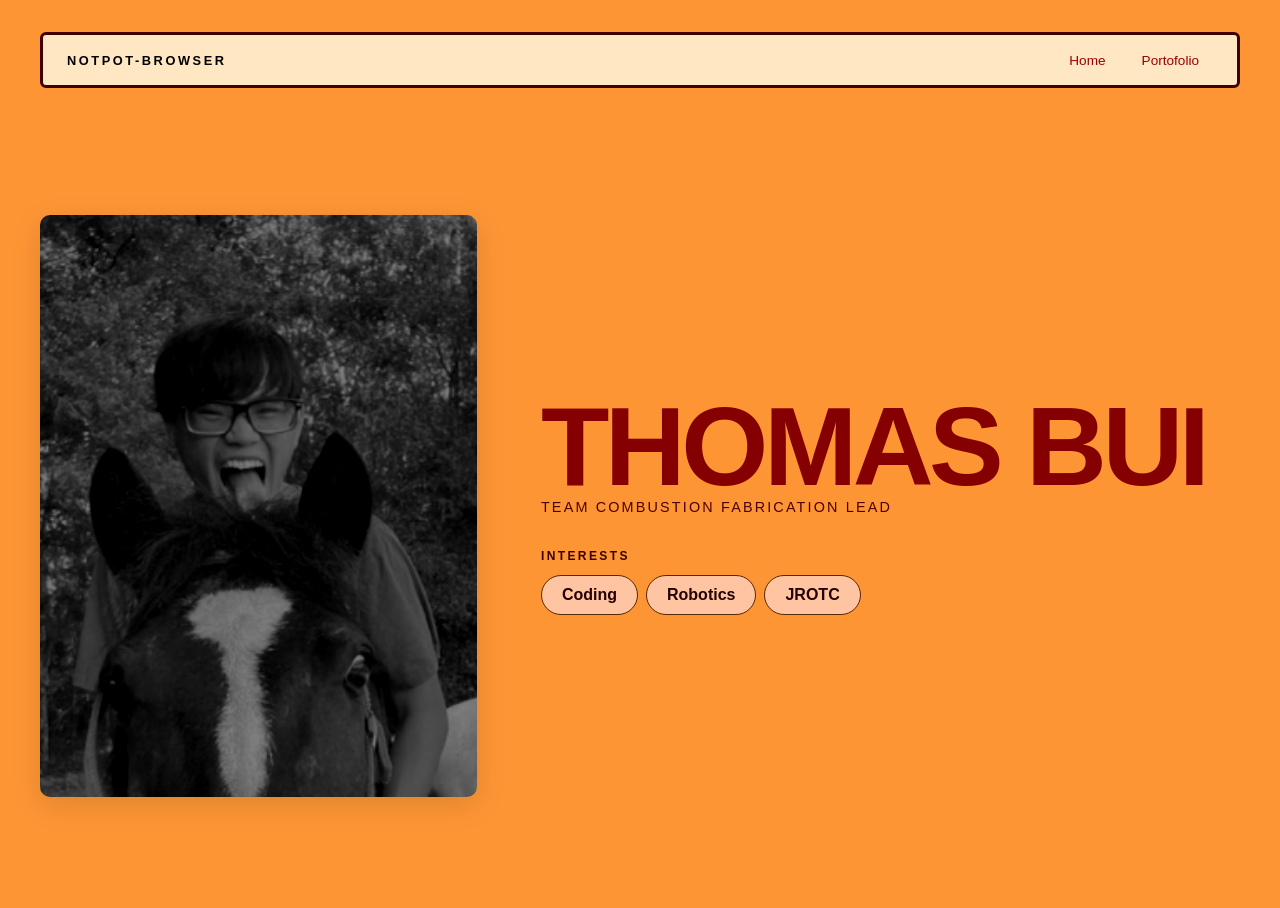
<file: index.html>
<!DOCTYPE html>
<html>

<head>
  <title>NOTPOT-Browser</title>
  <link rel="stylesheet" href="style.css" />
</head>

<body>
  <!-- All content goes here -->
  <div id="all-contents">
    <nav>
      <h1>NOTPOT-Browser</h1>
      <ul id="nav-ul">
        <li class="nav-li"><a href="index.html">Home</a></li>
        <li class="nav-li"><a href="portfolio.html">Portofolio</a></li>
      </ul>
    </nav>

    <main>
      <div class="sidebar">
        <img class="sidebar-img"
          src= "images/horsingaround.png"
          alt="My image" />
      </div>

      <div class="content">
        <h2>Thomas Bui</h2>
        <p>Team Combustion Fabrication Lead</p>

        <div id="interests">
          <h3>Interests</h3>
          <ul>
            <li>Coding</li>
            <li>Robotics</li>
            <li>JROTC</li>
          </ul>
        </div>
      </div>
    </main>
  </div>
</body>

</html>
</file>
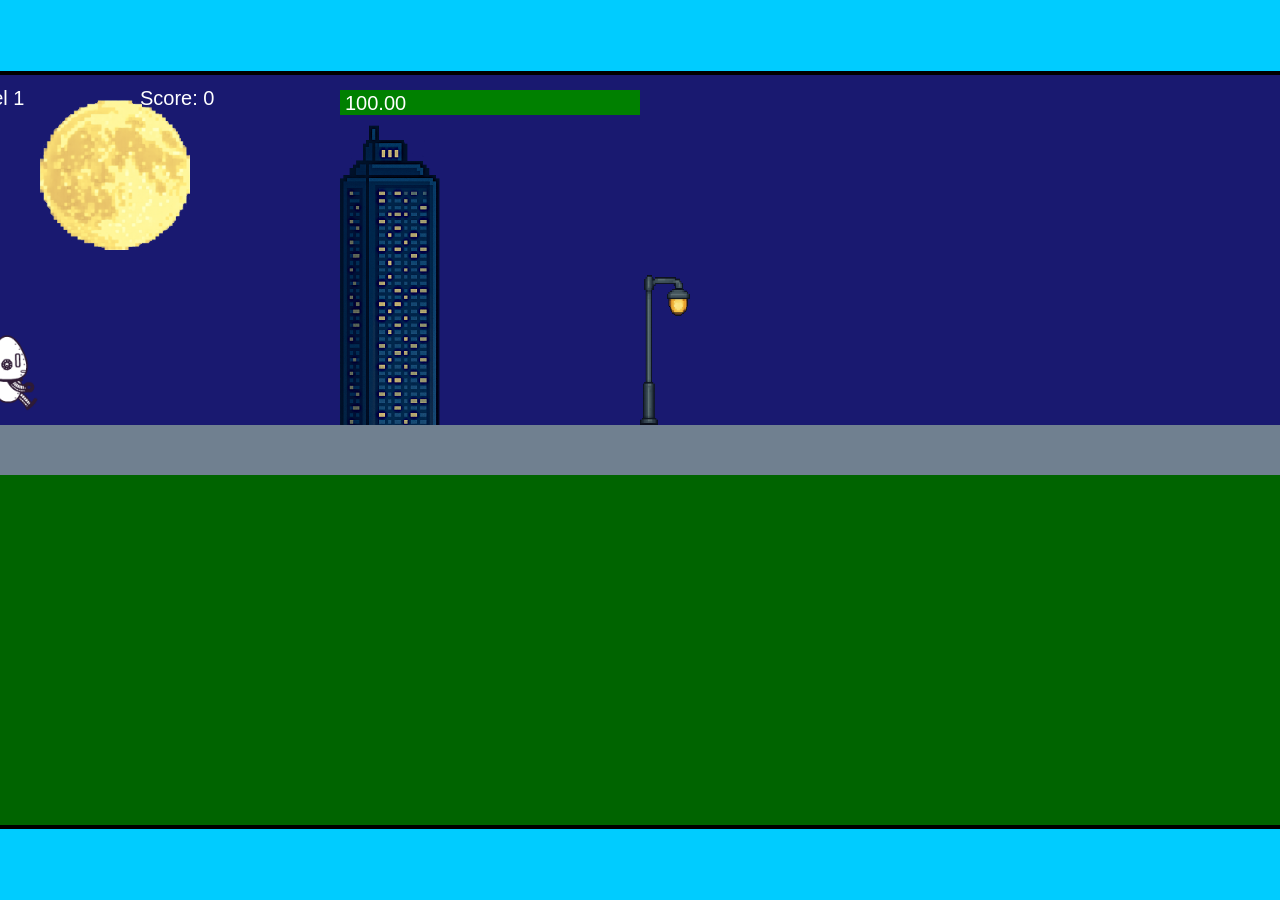
<file: fsd-projects/runtime/index.html>
<!DOCTYPE html>
<html lang="en">
  <head>
    <meta charset="UTF-8" />
    <meta name="viewport" content="width=device-width, initial-scale=1.0" />
    <title>Runtime Neo</title>
    <link rel="stylesheet" href="runtime.css" />
    <script src="https://code.jquery.com/jquery-3.1.0.js"></script>
    <script src="setup.js"></script>
    <script src="levels.js"></script>
    <script src="scenery.js"></script>
    <script src="student.js"></script>
    <script src="main.js"></script>
  </head>
  <body id="body">
    <canvas id="gameCanvas" width="1400" height="750"></canvas>
    <img id="player" src="images/halle.png" />
    <img id="projectile" src="images/projectile.png" />
    <img id="basicPlatform" src="images/interactable/basicPlatform.png" />
    <img id="spikes" src="images/interactable/spikes.png" />
    <img id="bug" src="images/interactable/bug.png" />
    <img id="healthUp" src="images/interactable/healthUp.png" />
    <img id="flag" src="images/interactable/flag.png" />
    <img id="moon" src="images/backgrounds/moon.png" />
    <img id="building" src="images/backgrounds/building.png" />
    <img id="lamp" src="images/backgrounds/lamp.png" />
  </body>
</html>
</file>
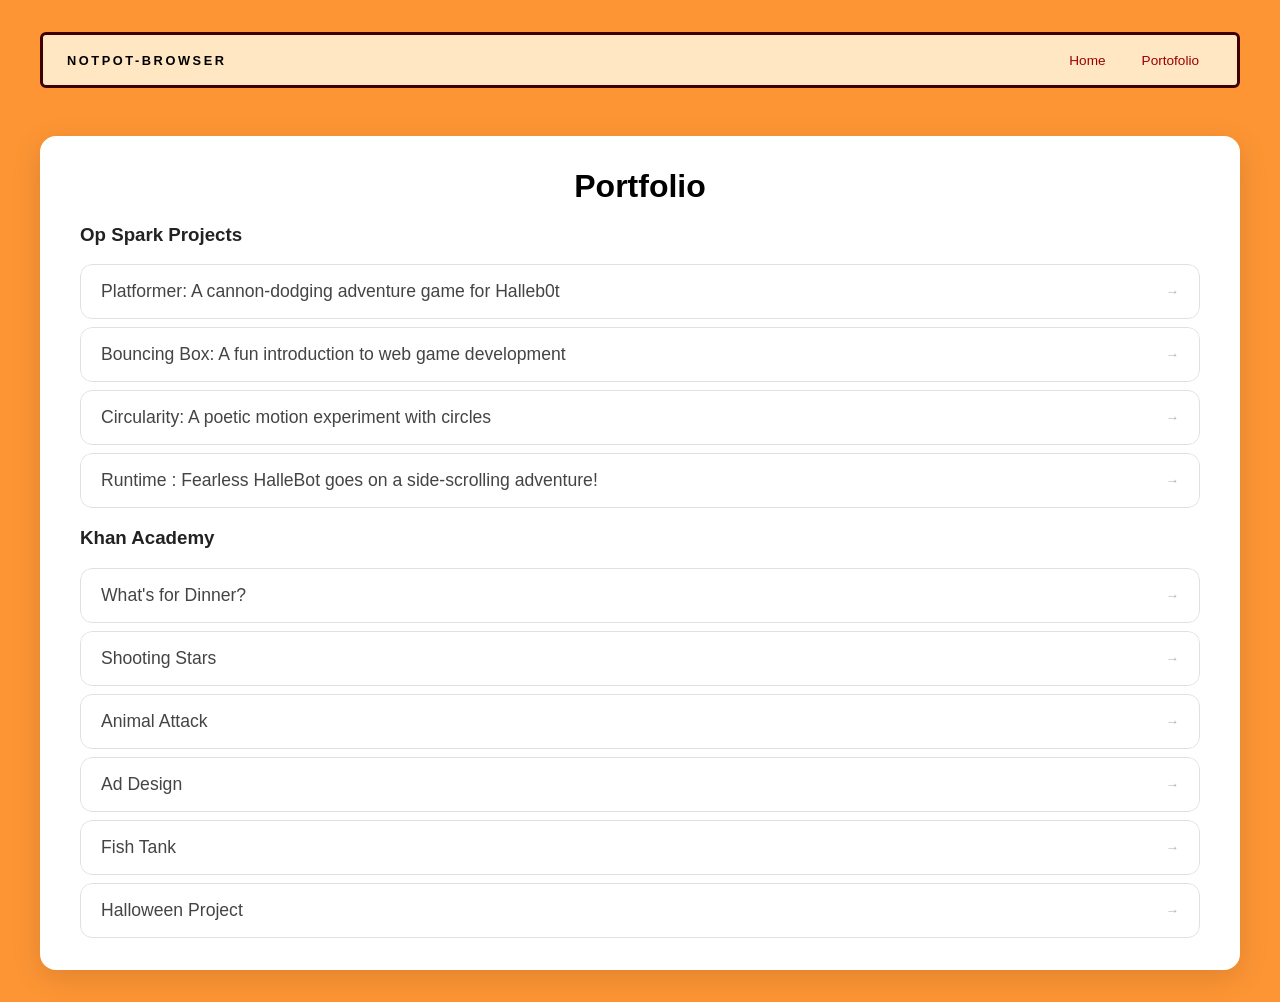
<file: portfolio.html>
<!DOCTYPE html>
<html>

<head>
  <title>NOTPOT-Browser</title>
  <link rel="stylesheet" href="style.css" />
</head>

<body>
  <!-- All content goes here -->
  <div id="all-contents">
    <nav>
      <h1>NOTPOT-Browser</h1>
      <ul id="nav-ul">
        <li class="nav-li"><a href="index.html">Home</a></li>
        <li class="nav-li"><a href="portfolio.html">Portofolio</a></li>
      </ul>
    </nav>

    <main class="portfolio-main">
      <div class="content">
        <div class="portfolio-box">
          <h1>Portfolio</h1>
          <h3>Op Spark Projects</h3>
          <ul class="portfolio" id="opspark">
            <li>
              <a href="fsd-projects/platformer/" target="_blank">Platformer: A cannon-dodging adventure game for Halleb0t</a>
            </li>
            <li>
              <a href="fsd-projects/bouncing-box/" target="_blank">Bouncing Box: A fun introduction to web game development</a>
            </li>
            <li>
              <a href="fsd-projects/circularity/" target="_blank">Circularity: A poetic motion experiment with circles</a>
            </li>
            <li>
            <a href="fsd-projects/runtime/" target="_blank">Runtime : Fearless HalleBot goes on a side-scrolling adventure!</a>
            </li>
          </ul>
          <h3>Khan Academy</h3>
          <ul class="portfolio" id = "khan">
            <li>
              <a href="https://www.khanacademy.org/computer-programming/spin-off-of-project-whats-for-dinner/4961298938183680" target="_blank">What's for Dinner?</a>
            </li>
            <li>
              <a href="https://www.khanacademy.org/computer-programming/live-and-learn/5135911907344384" target="_blank">Shooting Stars</a>
            </li>
            <li>
              <a href="https://www.khanacademy.org/computer-programming/prophecy/5358973265231872" target="_blank">Animal Attack</a>
            </li>
            <li>
            <a href="https://www.khanacademy.org/computer-programming/verity-ad/5172030384488448" target="_blank">Ad Design</a>
            </li>
            <li>
            <a href="https://www.khanacademy.org/computer-programming/fish-tank-tutorial/6373876253966336" target="_blank">Fish Tank</a>
            </li>
            <li>
            <a href="https://www.khanacademy.org/computer-programming/bui-halloween/5608343012753408" target="_blank">Halloween Project</a>
            </li>
          </ul>
        </div>  
      </div>
    </main>
  </div>
</body>

</html>
</file>
<file: style.css>
* {
  box-sizing: border-box;
}

body {
  margin: 0;
  background: #fd9534;
  color: #222;
  font-family: "Helvetica Neue", Arial, sans-serif;
}

#all-contents {
  max-width: 1500px;
  min-height: 100vh;
  margin: 0 auto;
  padding: 32px 40px;
}

main {
  display: grid;
  grid-template-columns: minmax(220px, 1fr) minmax(420px, 1.6fr);
  align-items: center;
  min-height: calc(100vh - 160px);
  gap: clamp(32px, 5vw, 80px);
}

.sidebar {
  width: 100%;
}

.content > p {
  display: flex;
  flex-direction: column;
  align-items: flex-start;
  gap: 12px;
}

h2 {
  margin: 0;
  font-size: clamp(4rem, 10vw, 7rem);
  line-height: 0.9;
  font-weight: 900;
  letter-spacing: -0.04em;
  text-transform: uppercase;
  color: #850000;
}

.content > p {
  margin: 0;
  color: #4b0000;
  font-size: 0.9rem;
  text-transform: uppercase;
  letter-spacing: 0.15em;
  line-height: 1.4;
}

#interests {
  margin-top: 32px;
  width: 100%;
}

#interests h3 {
  margin: 0 0 12px;
  font-size: 0.75rem;
  font-weight: 700;
  text-transform: uppercase;
  letter-spacing: 0.2em;
  color: #3b0000;
}

#interests ul {
  list-style: none;
  margin: 0;
  padding: 0;
  display: flex;
  flex-wrap: wrap;
  gap: 8px;
}

#interests li {
  color: #240000;
  font-size: 1rem;
  font-weight: 600;
  padding: 10px 20px;
  background: #ffc4a2;
  border: 1px solid #572700;
  border-radius: 100px;
  transition:
    background 0.25s ease,
    color 0.25s ease,
    transform 0.25s ease;
  cursor: default;
}

#interests li:hover {
  background: #000;
  color: #ff7417;
  border-color: #000;
  transform: translateY(-2px);
}

.sidebar-img {
  width: 100%;
  max-width: 760px;
  aspect-ratio: 3 / 4;
  object-fit: cover;
  display: block;
  border-radius: 10px;
  filter: grayscale(110%) brightness(50%) contrast(1.2);
  box-shadow: 0 8px 30px rgba(0, 0, 0, 0.12);
  transition:
    filter 0.4s ease,
    transform 0.4s ease,
    box-shadow 0.4s ease;
}

.sidebar-img:hover {
  filter: grayscale(0%) brightness(100%) contrast(1.1);
  transform: translateY(-4px);
  box-shadow: 0 16px 40px rgba(0, 0, 0, 0.18);
}

nav {
  display: flex;
  justify-content: space-between;
  align-items: center;
  margin-bottom: 48px;
  padding: 16px 24px;
  background: #ffe7c4;
  border: 3px solid #3f0000;
  border-radius: 6px;
}

nav h1 {
  margin: 0;
  font-size: 0.8rem;
  font-weight: 700;
  text-transform: uppercase;
  letter-spacing: 0.2em;
  color: #000;
}

#nav-ul {
  list-style: none;
  display: flex;
  gap: 8px;
  margin: 0;
  padding: 0;
}

.nav-li a {
  color: #9b0000;
  text-decoration: none;
  font-size: 0.85rem;
  font-weight: 500;
  padding: 6px 14px;
  border-radius: 8px;
  transition:
    background 0.25s ease,
    color 0.25s ease;
}

.nav-li a:hover {
  background: #270000;
  color: #ffab66;
}

/* Portfolio styles */
.content h1 {
  color: black;
}

.portfolio {
  list-style: none;
  margin: 0;
  padding: 0;
  width: 100%;
  display: flex;
  flex-direction: column;
  gap: 8px;
}

.portfolio li {
  border-radius: 12px;
  overflow: hidden;
}

.portfolio a {
  display: flex;
  justify-content: space-between;
  align-items: center;
  text-decoration: none;
  color: #444;
  padding: 16px 20px;
  font-size: 1.1rem;
  font-weight: 500;
  background: #fff;
  border: 1px solid #e0e0e0;
  border-radius: 12px;
  transition: background 0.25s ease, color 0.25s ease, transform 0.25s ease;
}

.portfolio a:hover {
  background: #000;
  color: #fff;
  transform: translateX(4px);
}

.portfolio a::after {
  content: "→";
  font-size: 0.85rem;
  opacity: 0.4;
  transition: opacity 0.25s ease;
  white-space: nowrap;
}

.portfolio a:hover::after {
  opacity: 1;
}

.portfolio-main {
  display: block;
  min-height: auto;
}

.portfolio-box {
  background: #ffffff;
  padding: 32px 40px;
  border-radius: 16px;
  box-shadow: 0 8px 30px rgba(0, 0, 0, 0.12);
  width: 100%;
}

.portfolio-box h1 {
  text-align: center;
  width: 100%;
  margin: 0;
}

#opspark a:hover {
  background: #90ee90;
  color: #000;
}

#khan a:hover {
  background: #4a90e2;
  color: #fff;
}
</file>
<file: fsd-projects/runtime/runtime.css>
/* runtime.css */
/* Styles for Runtime Neo auto-runner game */

img {
  display: none;
}

#gameCanvas {
  position: absolute;
  border: 4px solid #000;
  top: 50%;
  left: 50%;
  transform: translate(-50%, -50%);
}

body {
  margin: 0;
  background-color: #00ccff;
  font-family: Arial, sans-serif;
  text-align: center;
  overflow: hidden;
}
</file>
